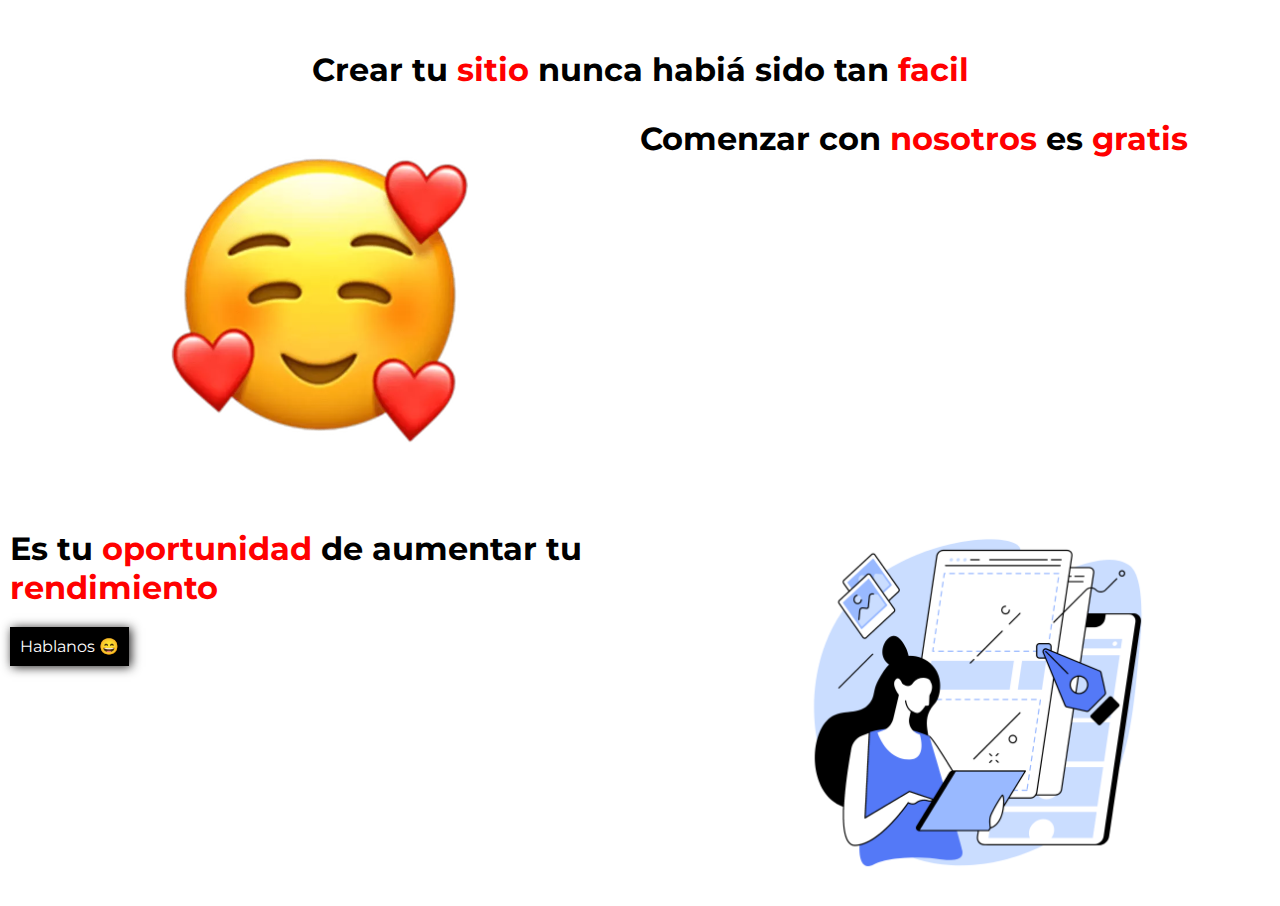
<file: pages/financiacion.html>
<!DOCTYPE html>
<html lang="en">
<head>
    <meta charset="UTF-8">
    <meta http-equiv="X-UA-Compatible" content="IE=edge">
    <meta name="viewport" content="width=device-width, initial-scale=1.0">
    <link rel="stylesheet" href="../css/financiacion.css">
    <title>Financiación | Publisness</title>
</head>
<body>
    <main>
        <h1 class="main-title">Crear tu <span>sitio</span> nunca habiá sido tan <span>facil</span></h1>
        <section class="main-section-item1">
                <img src="../img/imgsec2.png" alt="">
                <h1>Comenzar con <span>nosotros</span> es <span>gratis</span></h1>
        </section>
        <section class="main-section-item2">
            <div>
                <h1>Es tu <span>oportunidad</span> de aumentar tu <span>rendimiento</span></h1>
                <a href="">Hablanos 😄</a>
            </div>
            <img src="../img/Miniatura de Youtube ¿Cómo lo hago Ilustrado Colorido  (3).png" alt="">
    </section>
    </main>
</body>
</html>
</file>
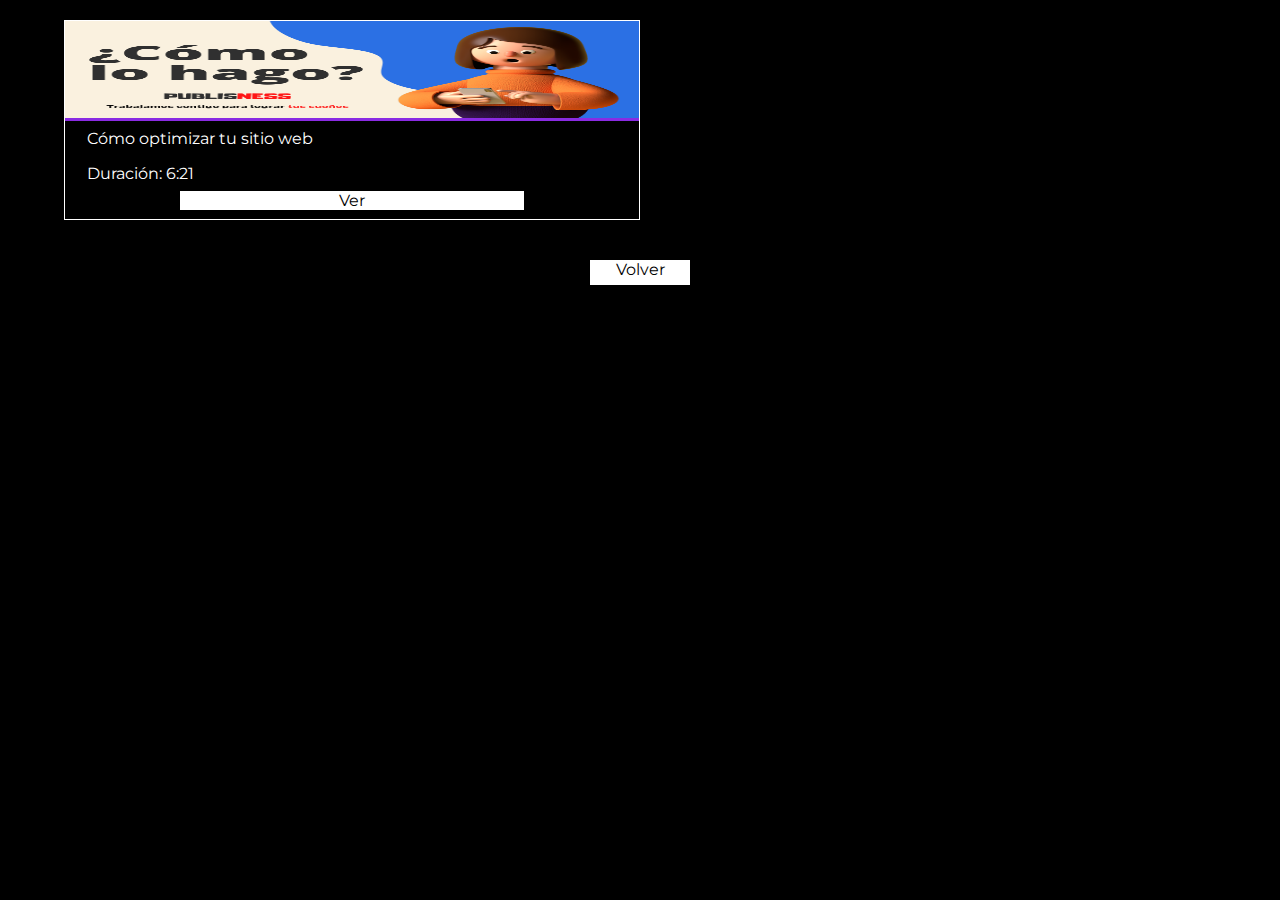
<file: pages/mentorias.html>
<!DOCTYPE html>
<html lang="en">
<head>
    <meta charset="UTF-8">
    <meta http-equiv="X-UA-Compatible" content="IE=edge">
    <meta name="viewport" content="width=device-width, initial-scale=1.0">
    <link rel="stylesheet" href="../css/mentorias.css">
    <title>Mentorias | Publisness</title>
</head>
<body>
    <main>
        <section>
            <img width="100px" src="../img/Miniatura de Youtube ¿Cómo lo hago Ilustrado Colorido .png" alt="">
            <p>Cómo optimizar tu sitio web</p>
            <p>Duración: 6:21</p>
            <a class="video-link" href="https://youtu.be/TMMvcWQU2Rs" target="_blank">Ver</a>
        </section>
    </main>
    <a href="../index.html" class="back-link">Volver</a>
</body>
</html>
</file>
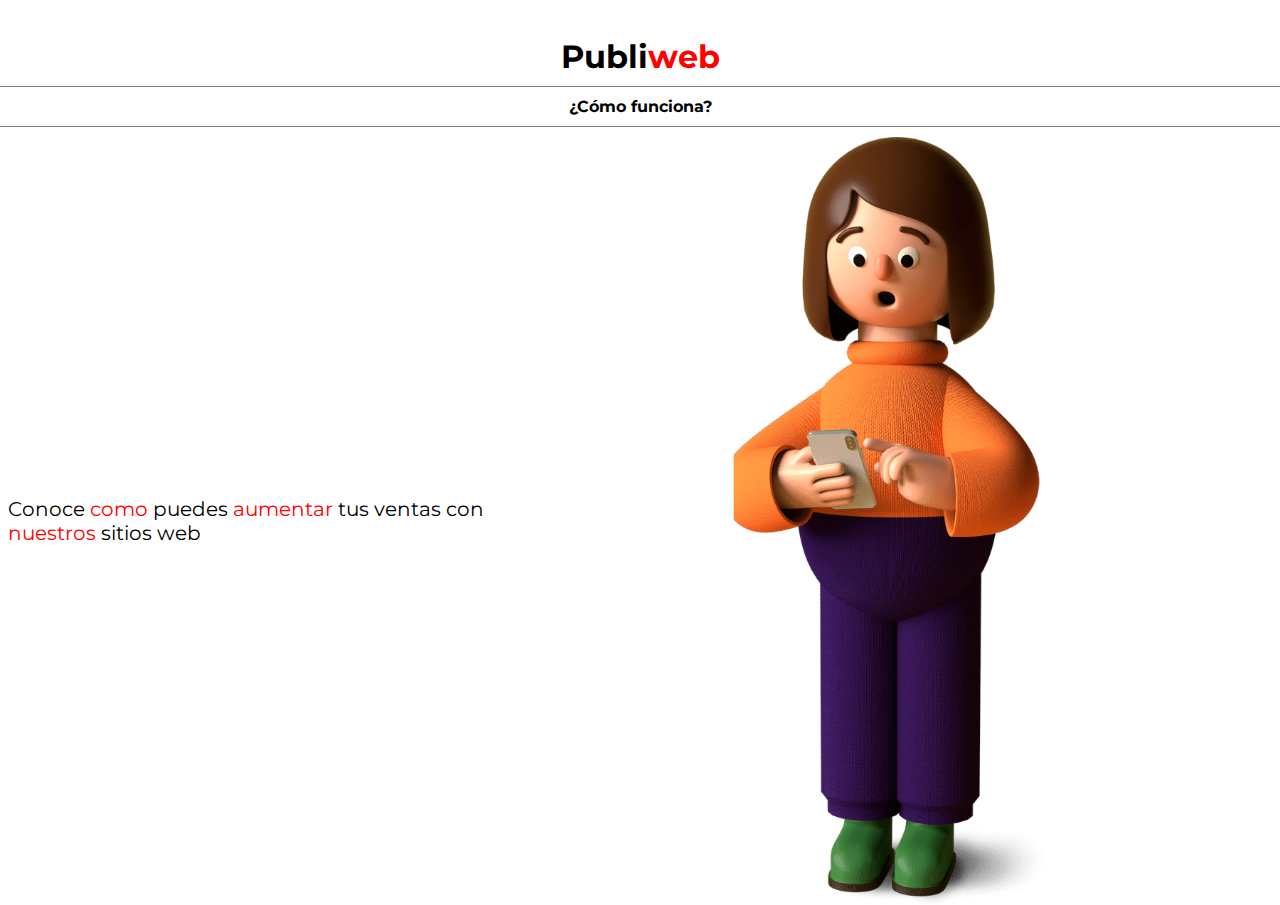
<file: pages/webpages.html>
<!DOCTYPE html>
<html lang="en">
<head>
    <meta charset="UTF-8">
    <meta http-equiv="X-UA-Compatible" content="IE=edge">
    <meta name="viewport" content="width=device-width, initial-scale=1.0">
    <link rel="stylesheet" href="../css/paginaweb.css">
    <title>Document</title>
</head>
<body>
    <header>
        <h1>Publi<span>web</span></h1>
        <h4>¿Cómo funciona?</h4>
    </header>
    <section class="howtodo-1">
        <p>Conoce <span>como</span> puedes <span>aumentar</span> tus ventas con <span>nuestros</span> sitios web</p>
        <img src="../img/dude.png" alt="">
    </section>
</body>
</html>
</file>
<file: css/financiacion.css>
@import url('https://fonts.googleapis.com/css2?family=Montserrat:wght@500&display=swap');

* {
    margin: 0;
    padding: 0;
    box-sizing: border-box;
}

.main-title {
    text-align: center;
    font-family: 'Montserrat', sans-serif;
    margin-bottom: 30px;
    margin-top: 50px;
}

.main-title span {
    color: red;
}

.main-section-item1 {
    font-family: 'Montserrat', sans-serif;
    display: flex;
    margin-bottom: 50px;
    width: 100%;
}

.main-section-item1 span {
    color: red;
}

.main-section-item1 img {
    width: 50%;
}

.main-section-item2 {
    font-family: 'Montserrat', sans-serif;
    display: flex;
    margin-bottom: 20px;
    padding-left: 10px;
    width: 100%;
}

.main-section-item2 span {
    color: red;
}

.main-section-item2 h1 {
    margin-bottom: 30px;
}

.main-section-item2 img {
    width: 50%;
}

.main-section-item2 a {
    text-decoration: none;
    background-color: black;
    color: white;
    padding: 10px;
    box-shadow: 2px 1px 10px rgb(31, 30, 30);
}

.main-title {
    animation-duration: 3s;
    animation-name: slidein;
    animation-iteration-count: 4s;
}

.main-section-item2 a {
    animation-duration: 3s;
    animation-name: slidein;
    animation-iteration-count: 4s;
  }

  @keyframes slidein {
    from {
      margin-left: 100%;
      width: 300%
    }
  
    to {
      margin-left: 0%;
      width: 100%;
    }
  }

.main-section-item2 a:hover {
    background-color: white;
    color: black;
}
</file>
<file: css/mentorias.css>
@import url('https://fonts.googleapis.com/css2?family=Montserrat:wght@500&display=swap');

* {
    margin: 0;
    padding: 0;
    box-sizing: border-box;
}

body {
    background-color: black;
    color: white;
}

main {
    display: flex;
    flex-wrap: wrap;
    width: 90%;
    margin: 0 auto;
}

section {
    border: 1px solid white;
    width: 50%;
    height: 200px;
    display: flex;
    flex-direction: column;
    align-items: center;
    margin-bottom: 20px;
    margin-top: 20px;
}

img {
    border-bottom: 3px solid blueviolet;
    width: 100%;
    height: 100px;
}

p {
    margin-bottom: 8px;
    margin-top: 8px;
    width: 95%;
    margin-left: 15px;
    font-family: 'Montserrat', sans-serif;
}

.video-link{
    text-decoration: none;
    color: black;
    background-color: white;
    width: 60%;
    text-align: center;
    font-family: 'Montserrat', sans-serif;
}

.back-link {
    text-decoration: none;
    background-color: white;
    color: black;
    font-family: 'Montserrat', sans-serif;
    width: 100px;
    height: 25px;
    display: block;
    text-align: center;
    margin: 0 auto;
    margin-top: 20px;
}
</file>
<file: css/paginaweb.css>
@import url('https://fonts.googleapis.com/css2?family=Montserrat:wght@500&display=swap');

* {
    padding: 0;
    margin: 0;
    box-sizing: border-box;
}

html {
    font-family: 'Montserrat', sans-serif;
}
header {
    display: flex;
    flex-direction: column;
    align-items: center;
    margin-top: 37px;
}

h1 {
    font-family: 'Montserrat', sans-serif;
}

h1 span{
    color: red;
}

header h4{
    width: 100%;
    margin-top: 10px;
    border-top: 1px solid gray;
    border-bottom: 1px solid gray;
    text-align: center;
    padding: 10px 0;
}

.howtodo-1 {
    margin-top: 10px;
    display: flex;
    align-items: center;
}

.howtodo-1 img {
    width: 60%;
    height: 100%;
}

.howtodo-1 p {
    width: 40%;
    margin-left: 8px;
    font-size: 20px;
}

.howtodo-1 p span {
    color: red;
}
</file>
